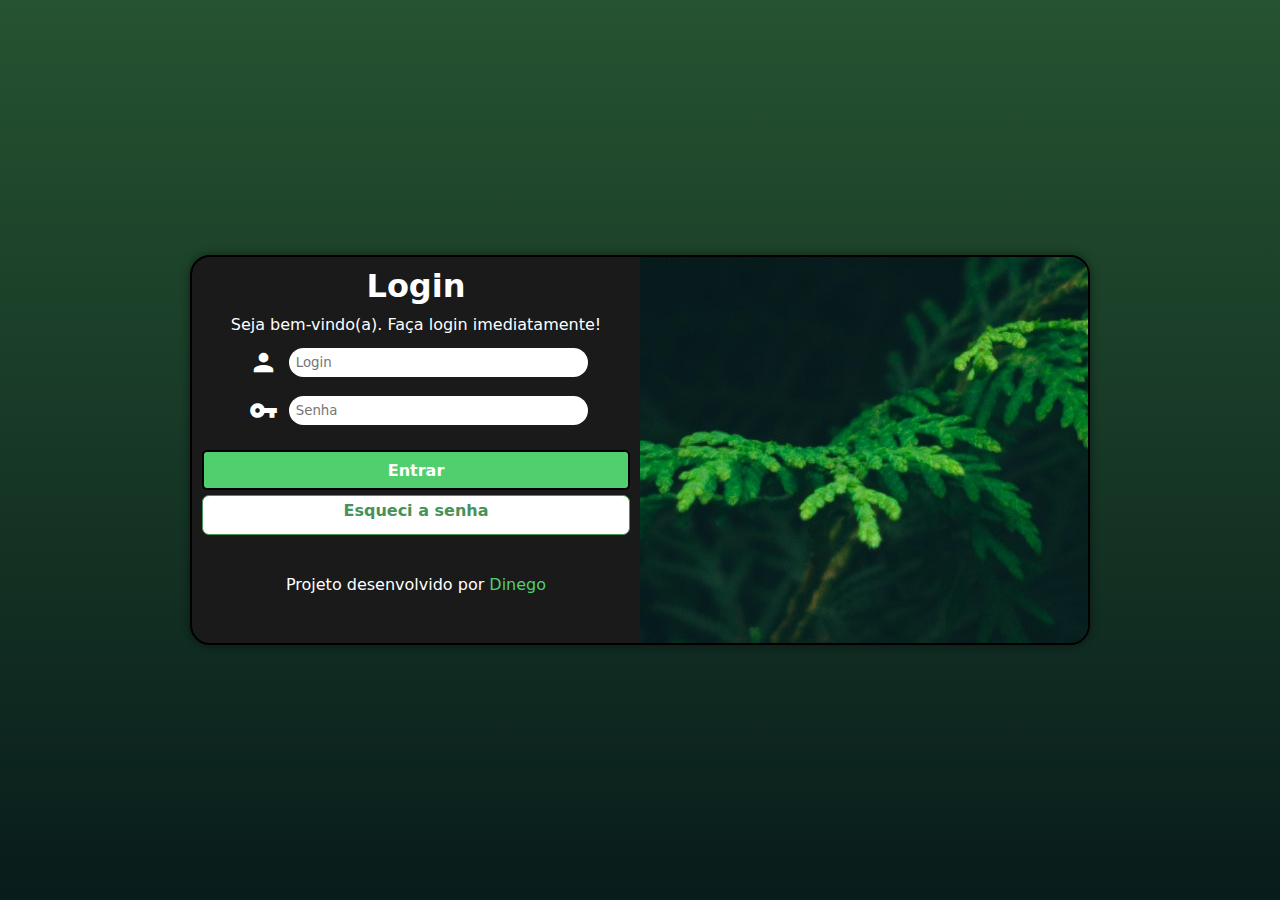
<file: index.html>
<!DOCTYPE html>
<html lang="pt-br">
<head>
    <meta charset="UTF-8">
    <meta http-equiv="X-UA-Compatible" content="IE=edge">
    <meta name="viewport" content="width=device-width, initial-scale=1.0">
    <title>Login</title>
    <link href="https://fonts.googleapis.com/icon?family=Material+Icons"
      rel="stylesheet">
    <link rel="stylesheet" href="estilos/style.css">
    <link rel="stylesheet" href="estilos/media-query.css">
</head>
<body>
    <main>
        <section id="login">
            <div id="imagem">
                
            </div>
            <div id="form">
                <h1>Login</h1>
                <p>Seja bem-vindo(a). Faça login imediatamente!</p>
                <form action="login.php" method="post">
                    <div class="campo">
                        <span class="material-icons">
                            person
                            </span>
                        <input type="email" name="login" id="ilogin" autocomplete="email" required placeholder="Login">
                        <label for="ilogin">Login</label>
                    </div>
                    <div class="campo">                         
                        <span class="material-icons">
                            vpn_key
                            </span>
                        <input type="password" name="senha" id="isenha" autocomplete="current-password" required max-length="15" placeholder="Senha">
                        <label for="isenha">Senha</label>
                    </div>
                    <input type="submit" value="Entrar">
                    <a href="esqueci.html" class="botao" target="_blank">
                        Esqueci a senha
                    </a>
                    <footer>
                        Projeto desenvolvido por <a href="https://github.com/diego-oliveira-dev" target="_blank">Dinego</a>
                    </footer>
                </form>
            </div>
        </section>
    </main>
</body>
</html>
</file>
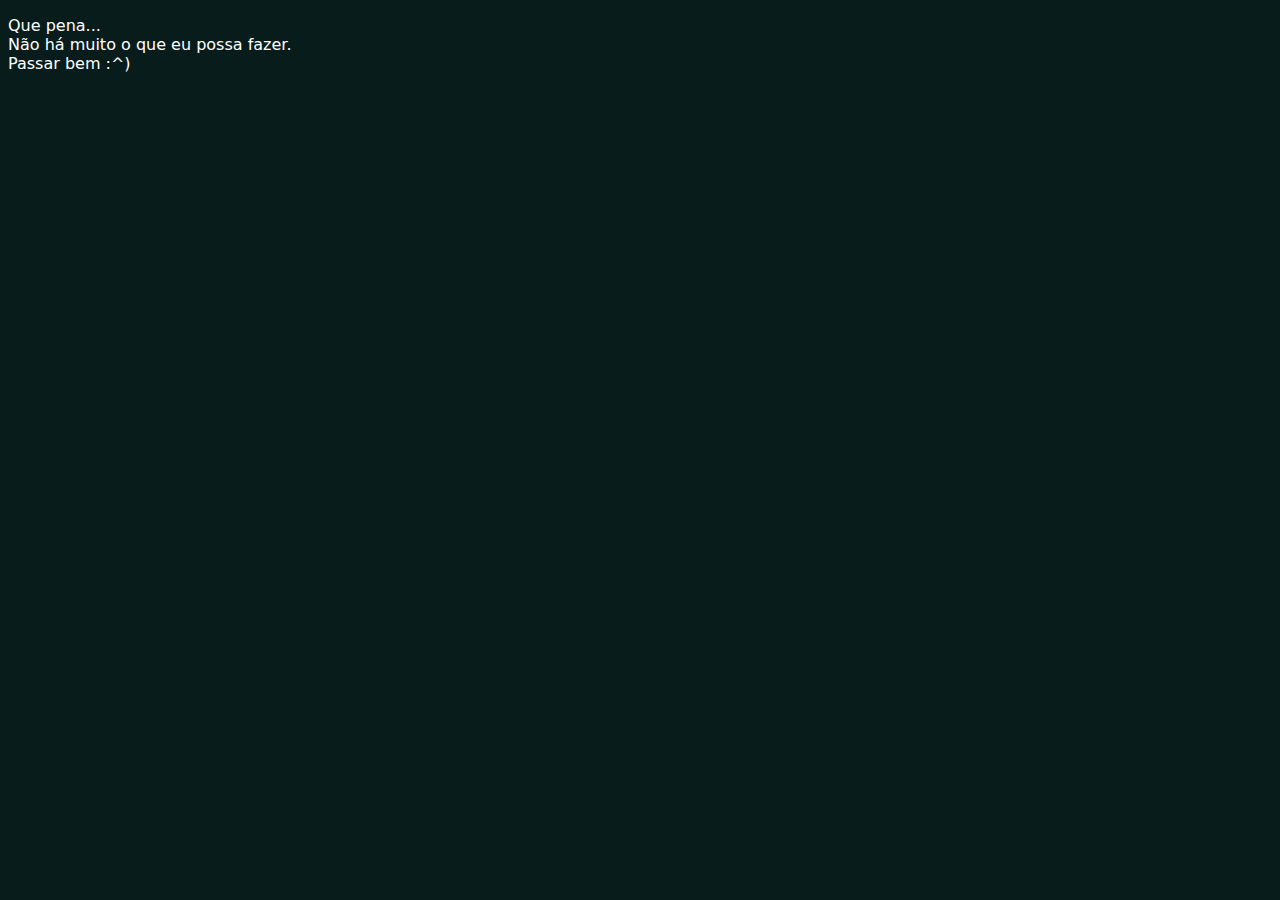
<file: esqueci.html>
<!DOCTYPE html>
<html lang="pt-br">
<head>
    <meta charset="UTF-8">
    <meta http-equiv="X-UA-Compatible" content="IE=edge">
    <meta name="viewport" content="width=device-width, initial-scale=1.0">
    <title>Esquecestes?</title>
    <style>
        body {
            font-family: system-ui, -apple-system, BlinkMacSystemFont, 'Segoe UI', Roboto, Oxygen, Ubuntu, Cantarell, 'Open Sans', 'Helvetica Neue', sans-serif;
            background-color: #081C1B
        }

        p {
            color: white;
        }
    </style>
</head>
<body>
    <p>Que pena... <br>
        Não há muito o que eu possa fazer. <br>
        Passar bem :^)
    </p>
</body>
</html>
</file>
<file: estilos/style.css>
@charset "UTF-8";

/*
    Paleta de cores
    Verde: #51CF6E
    Rosa: #CF515C
    Verde escuro: #081C1B
*/

* {
    font-family: system-ui, -apple-system, BlinkMacSystemFont, 'Segoe UI', Roboto, Oxygen, Ubuntu, Cantarell, 'Open Sans', 'Helvetica Neue', sans-serif;
    padding: 0px;
    margin: 0px;
    box-sizing: border-box;
}

body, html {
    background-color: #081C1B;
    height: 100vh;
    width: 100vw;
}

main {
    position: relative;
    height: 100vh;
    width: 100vw;
}

section#login {
    background-color: #191a19;
    color: white;
    width: 60%;
    height: 80%;
    border: 2px solid black;
    border-radius: 20px;
    overflow: hidden;

    position: absolute;
    top: 50%;
    left: 50%;
    transform: translate(-50%, -50%);
    box-shadow: 0px 0px 10px rgba(0, 0, 0, 0.462);

    transition: width .5s, height .5s;
    transition-timing-function: ease; /* suaviza a animação */
}

section#login > div#imagem {
    display: block;
    background: #081C1B url(../imagens/pexels-oleksandr-tiupa-192136\ \(1\).jpg) no-repeat;
    background-image: contain;
    background-position: center center;
    height: 200px;
}

section#login > div#form {
    display: block;
    padding: 10px;
}

div#form {
    text-align: center;
}

div#form > h1 {
    margin-bottom: 10px;
}

div#form > p {
    margin-bottom: 10px;
}

form > div.campo {
    width: 100%;
    display: block;
    margin: 5px 0px;
}

div.campo > label {
    display: none;
}

div.campo > span {
    color: white;
    font-size: 1.8em;
    width: 40px;
    padding: 5px;
}

div.campo > input {
    height: 100%;
    border: 0px;
    width: 100%-44px;
    transform: translateY(-10px);
}

input[type=email], input[type=password] {
    margin: auto;
    padding: 3px;
}

input[type=email] {
    padding: 7px;
    width: 70%;
    border: 2px solid black;
    border-radius: 20px;
}

input[type=password] {
    padding: 7px;
    width: 70%;
    border: 2px solid black;
    border-radius: 20px;
    margin-bottom: 10px;
}

form > input[type=submit] {
    display: block;
    font-size: 1em;
    width: 100%;
    height: 40px;
    background-color: #51CF6E;
    color: white;
    font-weight: bolder;
    border: 2px solid black;
    border-radius: 5px;
}

form > input[type=submit]:hover {
    background-color: #081C1B;
    border: 2px solid white;
    cursor: pointer;
}

form > a.botao {
    display: block;
    text-align: center;
    font-size: 1em;
    width: 100%;
    height: 40px;
    padding-top: 5px;
    margin-top: 5px;
    background-color: white;
    color: #479258;
    font-weight: bolder;
    border: 1px solid #479258;
    border-radius: 7px;
    text-decoration: none;
}

form > a.botao:hover {
    background-color: #081C1B;
    color: white;
    border: 1px solid white;
    cursor: pointer;
}

form > footer {
    display: block;
    margin-top: 40px;
}

form > footer > a {
    color: #51CF6E;
    text-decoration: none;
}

form > footer > a:hover {
    color: white;
    text-decoration: underline;
}
</file>
<file: estilos/media-query.css>
@charset "UTF-8";

/*
    Typical device breakpoints 
    ---------------------------
    Telas muito pequenas: -600px
    Celulares: 600px - 768px
    Tablet: 768px - 992px
    Desktop: 992px - 1200px
    Telas muito grandes: 1201px+
*/

@media screen and (max-width: 575px) {
    section#login {
        height: 90%;
    }

    form > footer {
        display: none;
    }
}

@media screen and (min-width: 768px) and (max-width: 992px) {

    body {
        background-image: linear-gradient(to top, #081C1B, #265331);
    }

    section#login {
        width: 90vw;
        height: 350px;
    }

    section#login > div#imagem {
        float: left;
        height: 100%;
        width: 45%;
    }

    section#login > div#form {
        float: right;
        width: 55%;
    }

    div#form {
        text-align: center;
    }
    
    form > footer{
        display: inline-block;
    }
    }   

@media screen and (min-width: 992px) {

    body {
        background-image: linear-gradient(to top, #081C1B, #265331);
    }

    section#login {
        width: 900px;
        height: 390px;
    }

    section#login > div#imagem {
        float: right;
        height: 100%;
        width: 50%;
    }

    section#login > div#form {
        float: left;
        width: 50%;
    }

    div#form {
        text-align: center;
    }
    
    form > footer{
        display: inline-block;
    }
}
</file>
